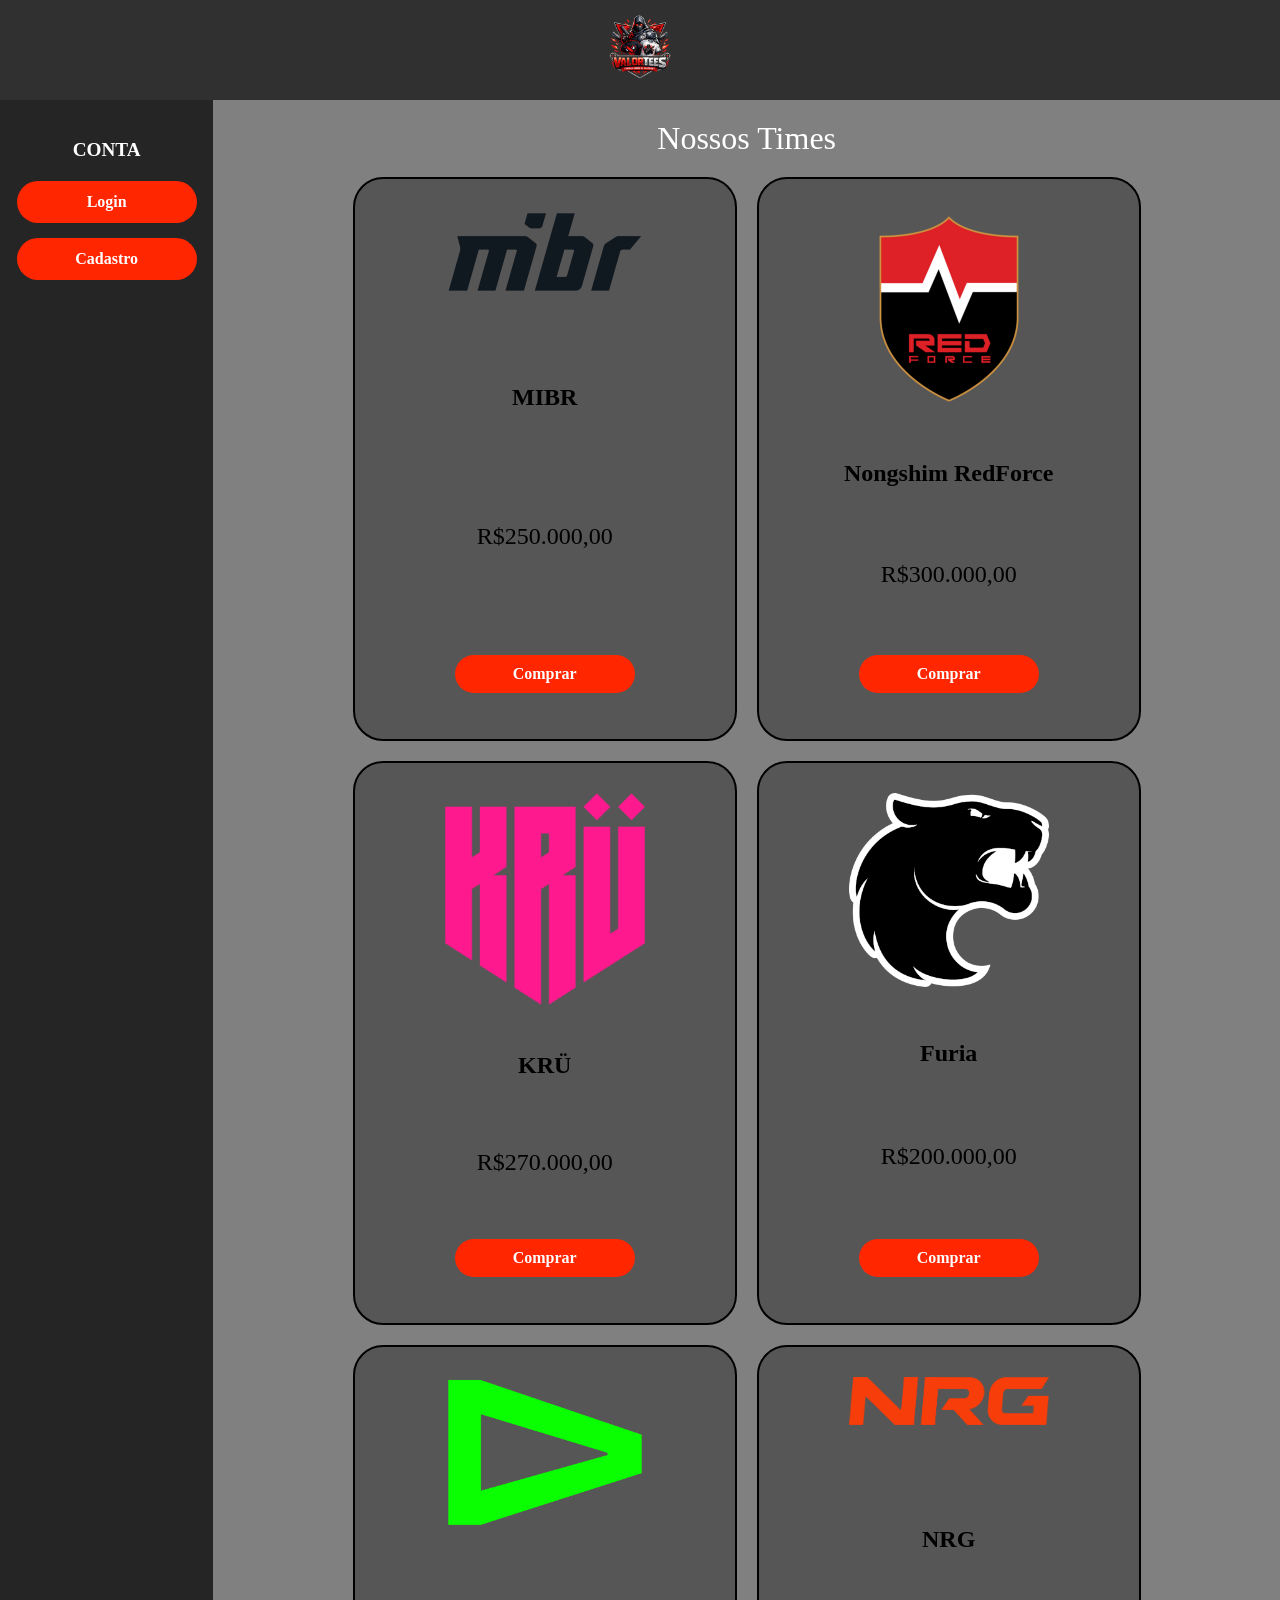
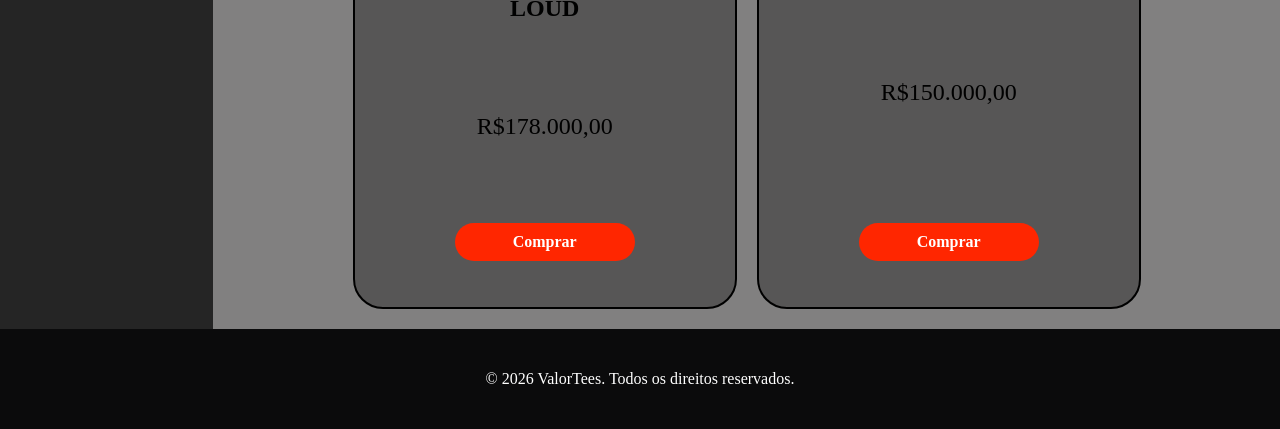
<file: index.html>
<!DOCTYPE html>
<html lang="pt-br">

<head>
    <meta charset="UTF-8">
    <meta name="viewport" content="width=device-width, initial-scale=1.0">
    <title>ValorTees - Home</title>
    <link rel="stylesheet" href="style.css">
</head>

<body>
    <header>
        <img src="imagem/logooo.png" alt="Logo" class="logoo">
    </header>

    <aside>
        <div class="menu">
            <p>CONTA</p>
            <a href="login.html" class="botao-menu">Login</a>
            <a href="cadastro.html" class="botao-menu">Cadastro</a>
        </div>
    </aside>

    <main>
        <div class="letra">Nossos Times</div>

        <div class="mae">

            <div class="card">
                <img src="imagem/mibrlogo.png" class="produto">
                <p class="descricao" id="mibr">MIBR</p>
                <p class="preco" id="Mmibr">R$250.000,00</p>
                <p class="botao"><a class="letra_botao" href="produto.html" id="B-mibr">Comprar</a></p>
            </div>

            <div class="card">
                <img src="imagem/nslogo.png" class="produto">
                <p class="descricao" id="ns">Nongshim RedForce</p>
                <p class="preco" id="Nns">R$300.000,00</p>
                <p class="botao"><a class="letra_botao" href="produto.html" id="B-ns">Comprar</a></p>
            </div>

            <div class="card">
                <img src="imagem/krulogo.png" class="produto">
                <p class="descricao" id="kru">KRÜ</p>
                <p class="preco" id="Kkru">R$270.000,00</p>
                <p class="botao"><a class="letra_botao" href="produto.html" id="B-kru">Comprar</a></p>
            </div>
            
            <div class="card">
                <img src="imagem/logofuria.png" class="produto">
                <p class="descricao" id="furia">Furia</p>
                <p class="preco" id="Ffuria">R$200.000,00</p>
                <p class="botao"><a class="letra_botao" href="produto.html" id="B-furia">Comprar</a></p>
            </div>

            <div class="card">
                <img src="imagem/logoloud.png" class="produto">
                <p class="descricao" id="loud">LOUD</p>
                <p class="preco" id="Lloud">R$178.000,00</p>
                <p class="botao"><a class="letra_botao" href="produto.html" id="B-loud">Comprar</a></p>
            </div>

            <div class="card">
                <img src="imagem/nrglogo.png" class="produto">
                <p class="descricao" id="nrg">NRG</p>
                <p class="preco" id="Nnrg">R$150.000,00</p>
                <p class="botao"><a class="letra_botao" href="produto.html" id="B-nrg">Comprar</a></p>
            </div>

        </div>
    </main>

    <footer>
        <div class="copyright">
            <p>&copy; 2026 ValorTees. Todos os direitos reservados.</p>
        </div>
    </footer>
</body>

</html>
</file>
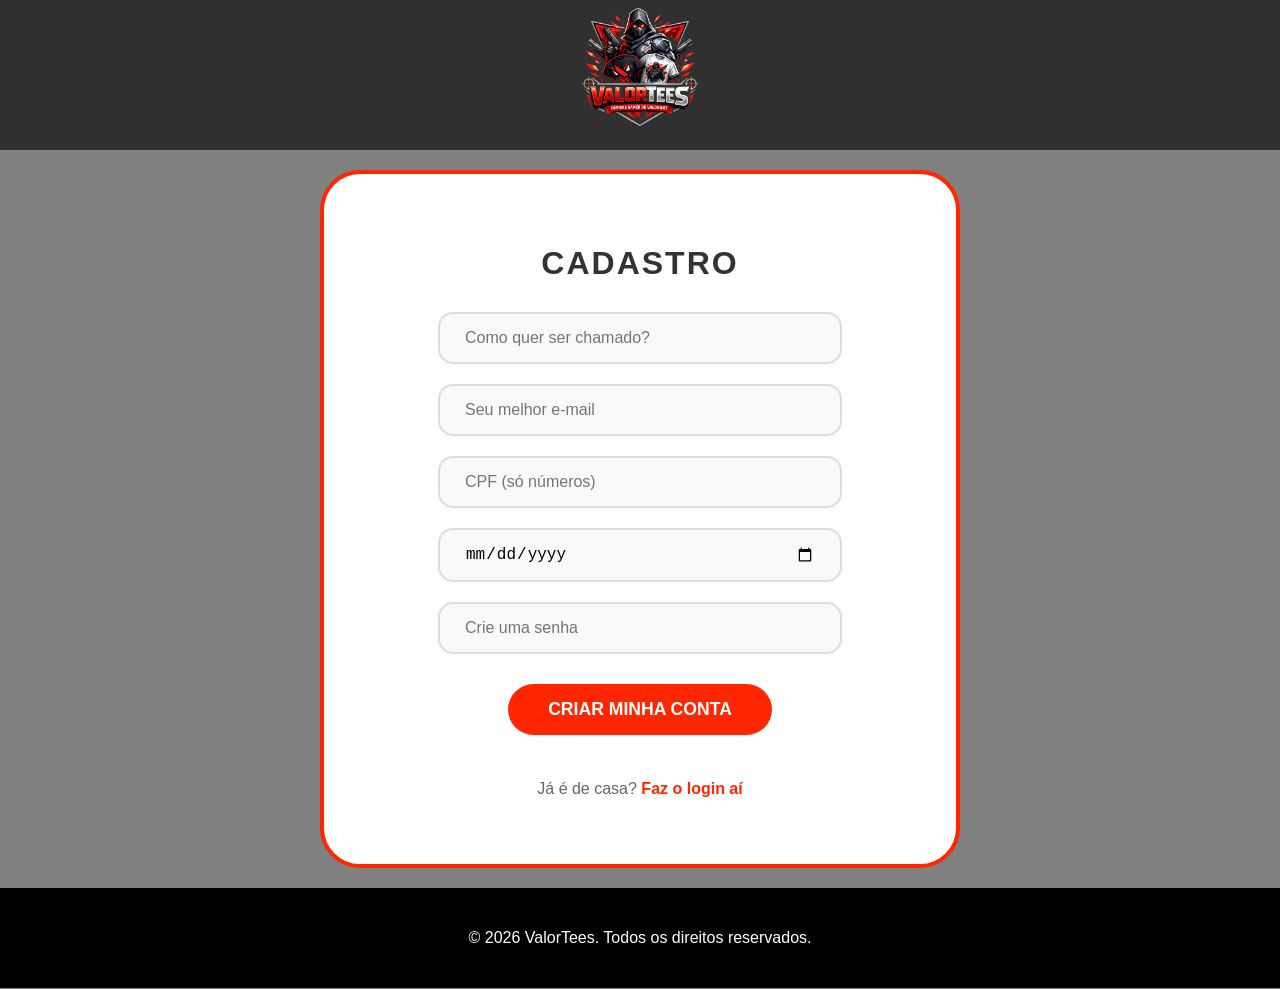
<file: cadastro.html>
<!DOCTYPE html>
<html lang="pt-br">

<head>
    <meta charset="UTF-8">
    <meta name="viewport" content="width=device-width, initial-scale=1.0">
    <title>Cadastro - ValorTees</title>
    <link rel="stylesheet" href="login.css">
</head>

<body>
    <header>
        <a href="index.html"><img src="imagem/logooo.png" class="logo"></a>
    </header>

    <main>
        <h1>CADASTRO</h1>
        <form class="bloco_cadastro">
            <input type="text" placeholder="Como quer ser chamado?" required>
            <input type="email" placeholder="Seu melhor e-mail" required>
            <input type="number" placeholder="CPF (só números)" required>
            <input type="date" required>
            <input type="password" placeholder="Crie uma senha" required>

            <button type="submit" class="cadastrar"><a href="login.html">Criar minha conta</a></button>

            <p class="trocar-form">Já é de casa? <a href="login.html">Faz o login aí</a></p>
        </form>
    </main>

    <footer>
        <div class="copyright">
            <p>&copy; 2026 ValorTees. Todos os direitos reservados.</p>
        </div>
    </footer>
</body>

</html>
</file>
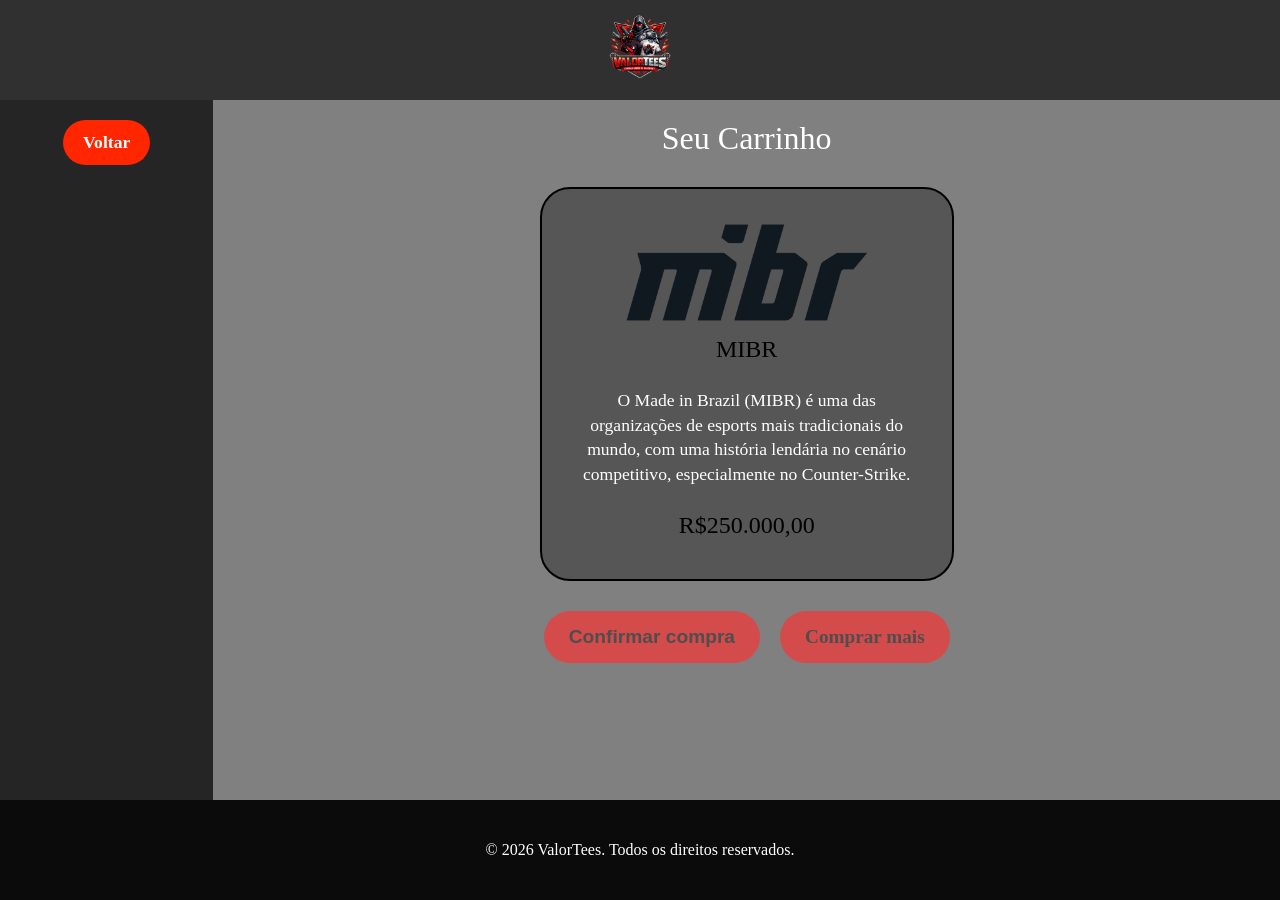
<file: carrinho.html>
<!DOCTYPE html>
<html lang="pt-br">

<head>
    <meta charset="UTF-8">
    <meta name="viewport" content="width=device-width, initial-scale=1.0">
    <link rel="stylesheet" href="carrinho.css">
    <title>Carrinho - ValorTees</title>
</head>

<body>
    <header>
        <img src="imagem/logooo.png" alt="Logo" class="logoo">
    </header>

    <aside>
        <div class="menu"><a href="index.html">Voltar</a></div>
    </aside>

    <main>
        <div class="letra">Seu Carrinho</div>

        <div class="mae">
            <div class="card">
                <img src="imagem/mibrlogo.png" class="produto">
                <p class="descricao" id="mibr">MIBR</p>
                <p class="texto-informativo">O Made in Brazil (MIBR) é uma das organizações de esports mais tradicionais
                    do mundo, com uma história lendária no cenário competitivo, especialmente no Counter-Strike.</p>
                <p class="preco" id="Mmibr">R$250.000,00</p>
            </div>
        </div>

        <div class="acoes-carrinho">
            <button class="b_carrinho"><a href="sucesso.html">Confirmar compra</a></button>
            <a href="index.html" class="b_carrinho">Comprar mais</a>
        </div>

    </main>

    <footer>
        <div class="copyright">
            <p>&copy; 2026 ValorTees. Todos os direitos reservados.</p>
        </div>
    </footer>
</body>

</html>
</file>
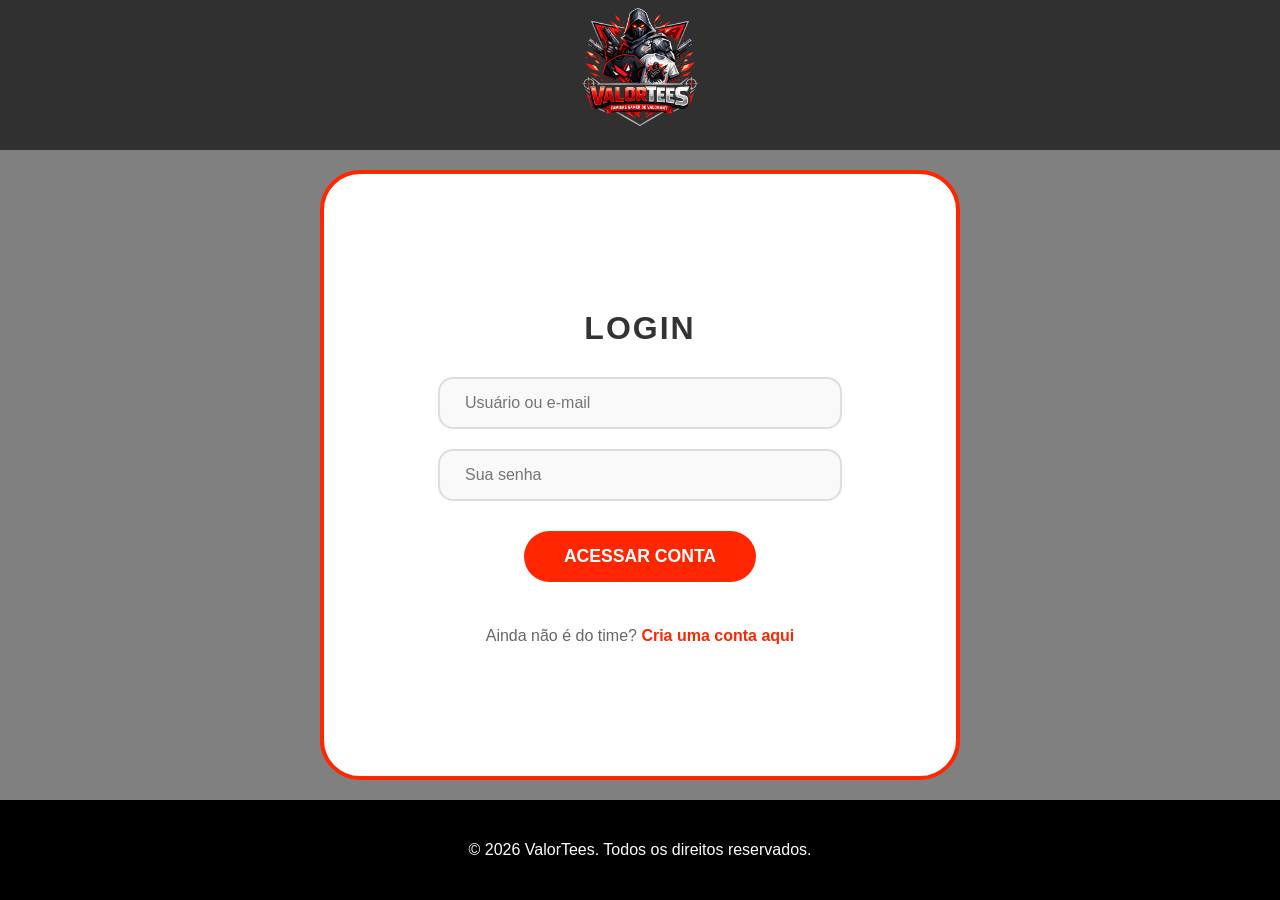
<file: login.html>
<!DOCTYPE html>
<html lang="pt-br">

<head>
    <meta charset="UTF-8">
    <meta name="viewport" content="width=device-width, initial-scale=1.0">
    <title>Entrar - ValorTees</title>
    <link rel="stylesheet" href="login.css">
</head>

<body>
    <header>
        <a href="index.html"><img src="imagem/logooo.png" class="logo"></a>
    </header>

    <main>
        <h1>LOGIN</h1>
        <form class="bloco_cadastro">
            <input type="text" placeholder="Usuário ou e-mail" required>
            <input type="password" placeholder="Sua senha" required>

            <button type="submit" class="cadastrar"><a href="index.html">Acessar conta</a></button>

            <p class="trocar-form">Ainda não é do time? <a href="cadastro.html">Cria uma conta aqui</a></p>
        </form>
    </main>

    <footer>
        <div class="copyright">
            <p>&copy; 2026 ValorTees. Todos os direitos reservados.</p>
        </div>
    </footer>
</body>

</html>
</file>
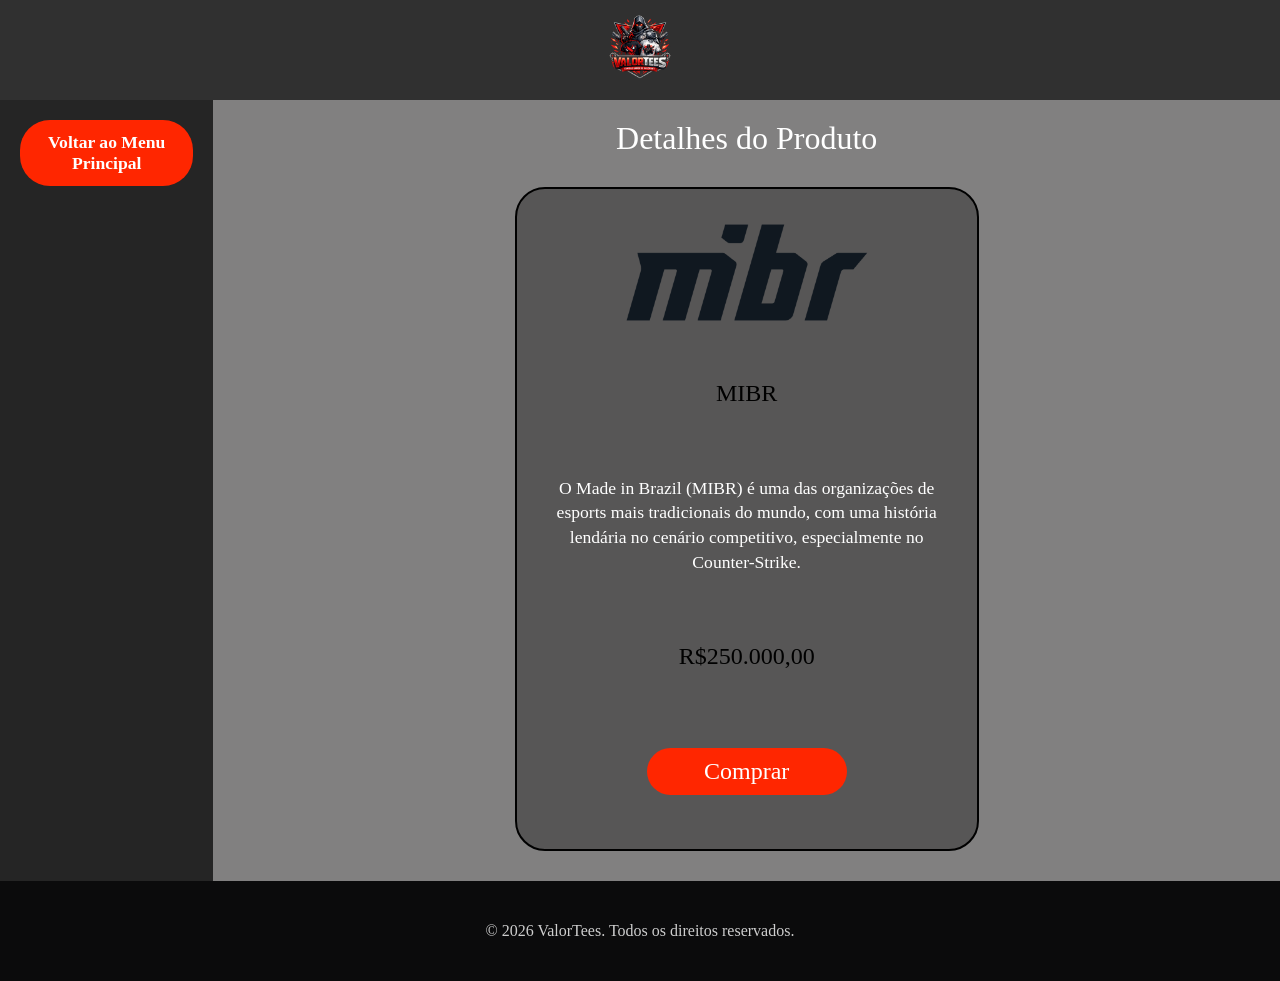
<file: produto.html>
<!DOCTYPE html>
<html lang="pt-br">

<head>
    <meta charset="UTF-8">
    <meta name="viewport" content="width=device-width, initial-scale=1.0">
    <link rel="stylesheet" href="produto.css">
    <title>MIBR - Produto</title>
</head>

<body>
    <header>
        <img src="imagem/logooo.png" alt="Logo" class="logoo">
    </header>

    <aside>
        <div class="menu"><a href="index.html">Voltar ao Menu Principal</a></div>
    </aside>

    <main>
        <div class="letra">Detalhes do Produto</div>

        <div class="mae">
            <div class="card">
                <img src="imagem/mibrlogo.png" class="produto">
                <p class="descricao" id="mibr">MIBR</p>
                <p class="texto-informativo">O Made in Brazil (MIBR) é uma das organizações de esports mais tradicionais
                    do mundo, com uma história lendária no cenário competitivo, especialmente no Counter-Strike.</p>
                <p class="preco" id="Mmibr">R$250.000,00</p>
                <p class="botao">
                    <a class="letra_botao" href="carrinho.html" id="B-mibr">Comprar</a>
                </p>
            </div>
        </div>
    </main>

    <footer>
        <div class="copyright">
            <p>&copy; 2026 ValorTees. Todos os direitos reservados.</p>
        </div>
    </footer>
</body>

</html>
</file>
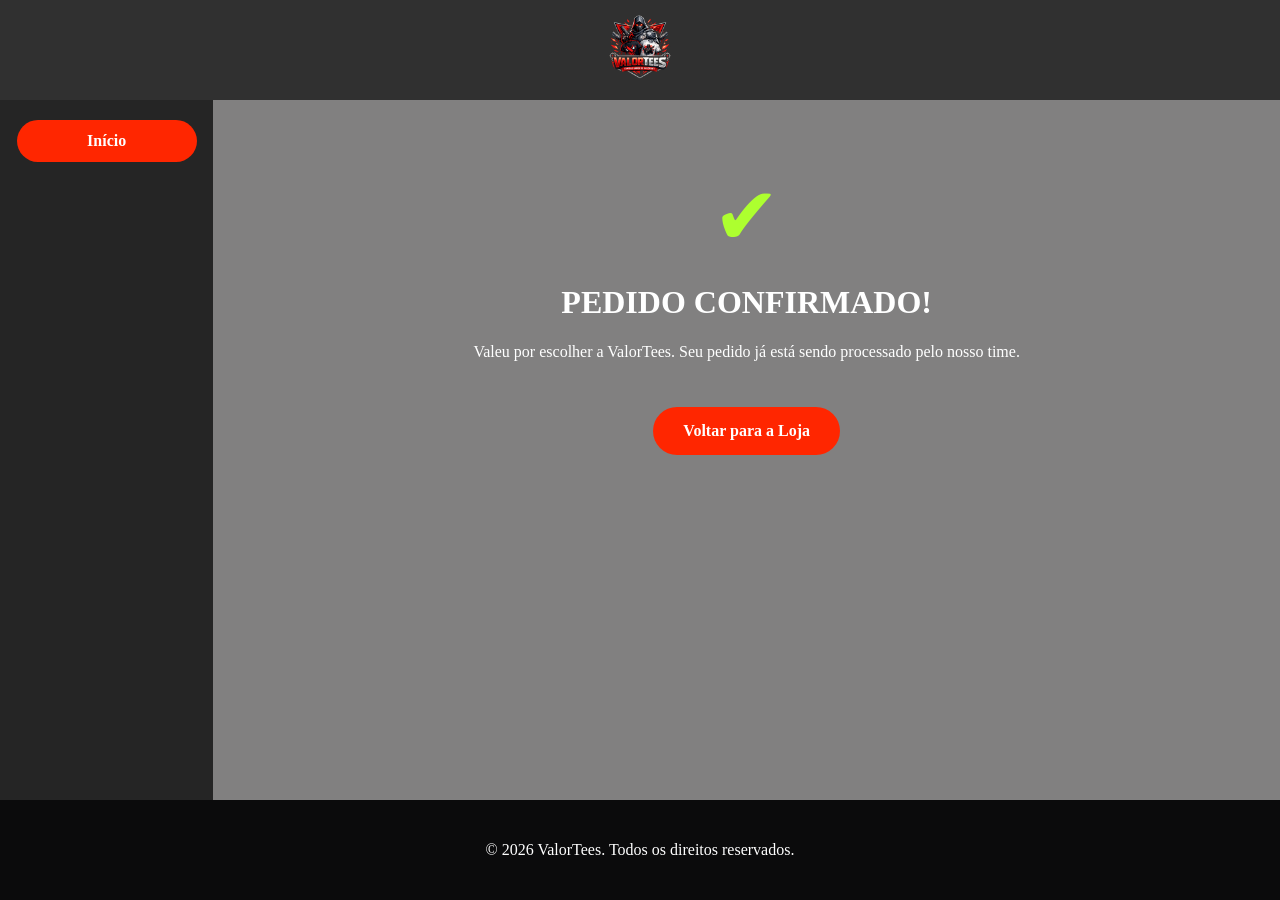
<file: sucesso.html>
<!DOCTYPE html>
<html lang="pt-br">

<head>
    <meta charset="UTF-8">
    <meta name="viewport" content="width=device-width, initial-scale=1.0">
    <title>Sucesso! - ValorTees</title>
    <link rel="stylesheet" href="style.css">
</head>

<body>
    <header>
        <img src="imagem/logooo.png" alt="Logo" class="logoo">
    </header>

    <aside>
        <div class="menu">
            <a href="index.html" class="botao-menu">Início</a>
        </div>
    </aside>

    <main>
        <div class="msg-sucesso">
            <div class="check-icon">✔</div>
            <h1>PEDIDO CONFIRMADO!</h1>
            <p>Valeu por escolher a ValorTees. Seu pedido já está sendo processado pelo nosso time.</p>
            <a href="index.html" class="b_voltar">Voltar para a Loja</a>
        </div>
    </main>

    <footer>
        <div class="copyright">
            <p>&copy; 2026 ValorTees. Todos os direitos reservados.</p>
        </div>
    </footer>
</body>

</html>
</file>
<file: style.css>
body {
    margin: 0;
    display: grid;
    grid-template-areas:
        "cabeca cabeca"
        "braco corpo"
        "peh peh";
    grid-template-rows: 100px auto 100px;
    grid-template-columns: 1fr 5fr;
    min-height: 100vh;
}

header {
    grid-area: cabeca;
    background-color: rgb(48, 48, 48);
    display: flex;
    justify-content: center;
    align-items: center;
}

.logoo {
    max-height: 80px;
    width: auto;
}

main {
    grid-area: corpo;
    background-color: rgb(129, 128, 128);
    padding: 20px;
}

aside {
    grid-area: braco;
    background-color: rgb(37, 37, 37);
    color: white;
    padding: 20px;
}

.menu {
    display: flex;
    flex-direction: column;
    gap: 15px;
    align-items: center;
}

.menu p {
    font-size: 1.2rem;
    font-weight: bold;
    margin-bottom: 5px;
}

.botao-menu {
    display: block;
    width: 90%;
    background-color: rgb(255, 38, 0);
    color: white;
    text-decoration: none;
    padding: 12px;
    border-radius: 30px;
    text-align: center;
    font-weight: bold;
}

footer {
    grid-area: peh;
    background-color: rgb(11, 11, 12);
    color: white;
    display: flex;
    align-items: center;
    justify-content: center;
}

.letra {
    font-size: xx-large;
    text-align: center;
    color: white;
    margin-bottom: 20px;
}

.mae {
    display: flex;
    flex-wrap: wrap;
    justify-content: center;
    gap: 20px;
}

.card {
    display: flex;
    flex-direction: column;
    justify-content: space-between;
    padding: 30px;
    align-items: center;
    border: 2px solid black;
    background-color: rgba(0, 0, 0, 0.329);
    width: 320px;
    min-height: 500px;
    border-radius: 30px;
    text-align: center;
}

.produto {
    width: 100%;
    max-width: 200px;
    height: auto;
}

.descricao {
    font-size: x-large;
    color: black;
    font-weight: bold;
}

.preco {
    font-size: x-large;
    color: black;
}

.botao {
    background-color: rgb(255, 38, 0);
    width: 180px;
    border-radius: 30px;
}

.letra_botao {
    display: block;
    padding: 10px;
    color: white;
    text-decoration: none;
    font-weight: bold;
}

.copyright p {
    font-size: 1rem;
    margin: 0;
}

@media only screen and (max-width: 900px) {
    body {
        grid-template-areas:
            "cabeca"
            "braco"
            "corpo"
            "peh";
        grid-template-rows: 100px 200px auto 100px;
        grid-template-columns: auto;
    }
}

@media only screen and (max-width: 600px) {
    body {
        grid-template-areas:
            "cabeca"
            "corpo"
            "peh";
        grid-template-rows: 100px auto 100px;
        grid-template-columns: auto;
    }

    aside {
        display: none;
    }
}

.msg-sucesso {
    text-align: center;
    color: white;
    padding: 50px;
}

.check-icon {
    font-size: 80px;
    color: greenyellow;
    margin-bottom: 20px;
}

.b_voltar {
    display: inline-block;
    margin-top: 30px;
    background-color: rgb(255, 38, 0);
    color: white;
    padding: 15px 30px;
    border-radius: 30px;
    text-decoration: none;
    font-weight: bold;
}
</file>
<file: login.css>
body {
    margin: 0;
    display: grid;
    min-height: 100vh;
    grid-template-areas:
        "cabeca cabeca cabeca"
        ". corpo ."
        "peh peh peh";
    grid-template-rows: 150px 1fr 100px;
    grid-template-columns: 1fr 2fr 1fr;
    background-color: rgb(129, 128, 128);
    font-family: 'Segoe UI', Tahoma, Geneva, Verdana, sans-serif;
}

header {
    display: flex;
    justify-content: center;
    align-items: center;
    grid-area: cabeca;
    background-color: rgb(48, 48, 48);
}

.logo {
    width: 150px;
}

main {
    grid-area: corpo;
    background-color: #ffffff;
    border-radius: 40px;
    display: flex;
    flex-direction: column;
    align-items: center;
    justify-content: center;
    padding: 50px;
    margin: 20px 0;
    border: 4px solid rgb(255, 38, 0);
}

h1 {
    color: #333;
    margin-bottom: 30px;
    letter-spacing: 2px;
}

.bloco_cadastro {
    display: flex;
    flex-direction: column;
    align-items: center;
    width: 100%;
    gap: 20px;
}

input {
    width: 90%;
    max-width: 350px;
    padding: 15px 25px;
    border-radius: 15px;
    border: 2px solid #ddd;
    font-size: 1rem;
    outline: none;
    background-color: #f9f9f9;
}

.cadastrar {
    background-color: rgb(255, 38, 0);
    color: white;
    border: none;
    padding: 15px 40px;
    border-radius: 100px;
    font-size: 1.1rem;
    font-weight: bold;
    cursor: pointer;
    text-transform: uppercase;
    margin-top: 10px;
}

a {
    text-decoration: none;
    color: inherit;
}

.trocar-form {
    margin-top: 25px;
    color: #666;
}

.trocar-form a {    
    color: rgb(255, 38, 0);
    text-decoration: none;
    font-weight: bold;
    border-bottom: 2px solid transparent;
}

footer {
    grid-area: peh;
    background-color: black;
    color: white;
    display: flex;
    align-items: center;
    justify-content: center;
}

@media only screen and (max-width: 800px) {
    body {
        grid-template-columns: 10px 1fr 10px;
    }
}
</file>
<file: carrinho.css>
body {
    margin: 0;
    display: grid;
    grid-template-areas:
        "cabeca cabeca"
        "braco corpo"
        "peh peh";
    grid-template-rows: 100px auto 100px;
    grid-template-columns: 1fr 5fr;
    min-height: 100vh;
}

header {
    grid-area: cabeca;
    background-color: rgb(48, 48, 48);
    display: flex;
    justify-content: center;
    align-items: center;
}

.logoo {
    max-height: 80px;
    width: auto;
}

main {
    grid-area: corpo;
    background-color: rgb(129, 128, 128);
    padding: 20px;
    display: flex;
    flex-direction: column;
    align-items: center;
}

aside {
    grid-area: braco;
    background-color: rgb(37, 37, 37);
    padding: 20px;
}

footer {
    grid-area: peh;
    background-color: rgb(11, 11, 12);
    color: white;
    display: flex;
    align-items: center;
    justify-content: center;
}

.menu {
    text-align: center;
}

.menu a {
    display: inline-block;
    background-color: rgb(255, 38, 0);
    color: white;
    text-decoration: none;
    padding: 12px 20px;
    border-radius: 30px;
    font-size: 1.1rem;
    font-weight: bold;
}

.mae {
    display: flex;
    justify-content: center;
    width: 100%;
    margin-top: 20px;
}

.card {
    display: flex;
    flex-direction: column;
    justify-content: space-between;
    padding: 30px;
    align-items: center;
    border: 2px solid black;
    background-color: rgba(0, 0, 0, 0.329);
    width: 350px;
    max-width: 90%;
    height: auto;
    border-radius: 30px;
    text-align: center;
}

.texto-informativo {
    font-size: 1.1rem;
    color: white;
    margin: 15px 0;
    line-height: 1.4;
}

.produto {
    width: 100%;
    max-width: 250px;
    height: auto;
    border-radius: 15px;
}

a {
    text-decoration: none;
    color: inherit;
}

.letra {
    font-size: xx-large;
    color: white;
    margin-bottom: 10px;
}

.descricao, .preco {
    font-size: x-large;
    color: black;
    margin: 10px 0;
}

.acoes-carrinho {
    display: flex;
    gap: 20px;
    margin-top: 30px;
    flex-wrap: wrap;
    justify-content: center;
}

.b_carrinho {
    font-size: 1.2rem;
    background-color: rgb(211, 75, 75);
    color: rgb(78, 78, 78);
    text-decoration: none;
    padding: 15px 25px;
    border-radius: 40px;
    border: none;
    font-weight: bold;
    cursor: pointer;
    text-align: center;
}

.copyright p {
    font-size: 1rem;
    margin: 0;
}

@media only screen and (max-width: 900px) {
    body {
        grid-template-areas:
            "cabeca"
            "braco"
            "corpo"
            "peh";
        grid-template-rows: 100px 80px auto 100px;
        grid-template-columns: auto;
    }
}

@media only screen and (max-width: 600px) {
    body {
        grid-template-areas:
            "cabeca"
            "corpo"
            "peh";
        grid-template-rows: 100px auto 100px;
        grid-template-columns: auto;
    }

    aside {
        display: none;
    }
}
</file>
<file: produto.css>
body {
    margin: 0;
    display: grid;
    grid-template-areas:
        "cabeca cabeca"
        "braco corpo"
        "peh peh";
    grid-template-rows: 100px auto 100px;
    grid-template-columns: 1fr 5fr;
    min-height: 100vh;
}

header {
    grid-area: cabeca;
    background-color: rgb(48, 48, 48);
    display: flex;
    justify-content: center;
    align-items: center;
    padding: 10px;
}

aside {
    grid-area: braco;
    background-color: rgb(37, 37, 37);
    color: white;
    padding: 20px;
}

.menu {
    text-align: center;
}

.menu a {
    display: inline-block;
    background-color: rgb(255, 38, 0);
    color: white;
    text-decoration: none;
    padding: 12px 20px;
    border-radius: 30px;
    font-size: 1.1rem;
    font-weight: bold;
}

.logoo {
    max-height: 80px;
    width: auto;
    object-fit: contain;
}

main {
    grid-area: corpo;
    background-color: rgb(129, 128, 128);
    padding: 20px;
}

aside {
    grid-area: braco;
    background-color: rgb(37, 37, 37);
    color: white;
    padding: 20px;
}

footer {
    grid-area: peh;
    background-color: rgb(11, 11, 12);
    color: white;
    display: flex;
    align-items: center;
    justify-content: center;
}

.mae {
    display: flex;
    flex-wrap: wrap;
    justify-content: center;
    margin-top: 20px;
}

.card {
    display: flex;
    flex-direction: column;
    justify-content: space-between;
    padding: 30px;
    align-items: center;
    border: 2px solid black;
    background-color: rgba(0, 0, 0, 0.329);
    width: 400px;
    max-width: 90%;
    height: auto;
    min-height: 600px;
    border-radius: 30px;
    text-align: center;
    margin: 10px;
}

.produto {
    width: 100%;
    max-width: 250px;
    height: auto;
}

.texto-informativo {
    font-size: 1.1rem;
    color: white;
    margin: 15px 0;
    line-height: 1.4;
}

.letra {
    font-size: xx-large;
    text-align: center;
    color: white;
}

.descricao,
.preco {
    font-size: x-large;
    color: black;
    margin: 5px 0;
}

.botao {
    font-size: x-large;
    background-color: rgb(255, 38, 0);
    width: 200px;
    border-radius: 30px;
}

.letra_botao {
    display: block;
    padding: 10px;
    color: white;
    text-decoration: none;
}

@media only screen and (max-width: 900px) {
    body {
        grid-template-areas:
            "cabeca"
            "braco"
            "corpo"
            "peh";
        grid-template-rows: 100px 50px auto 100px;
        grid-template-columns: auto;
    }
}

@media only screen and (max-width: 600px) {
    body {
        grid-template-areas:
            "cabeca"
            "corpo"
            "peh";
        grid-template-rows: 100px auto 100px;
        grid-template-columns: auto;
    }

    aside {
        display: none;
    }
}

.copyright p {
    font-size: 1rem;
    margin: 0;
    opacity: 0.8;
}
</file>
